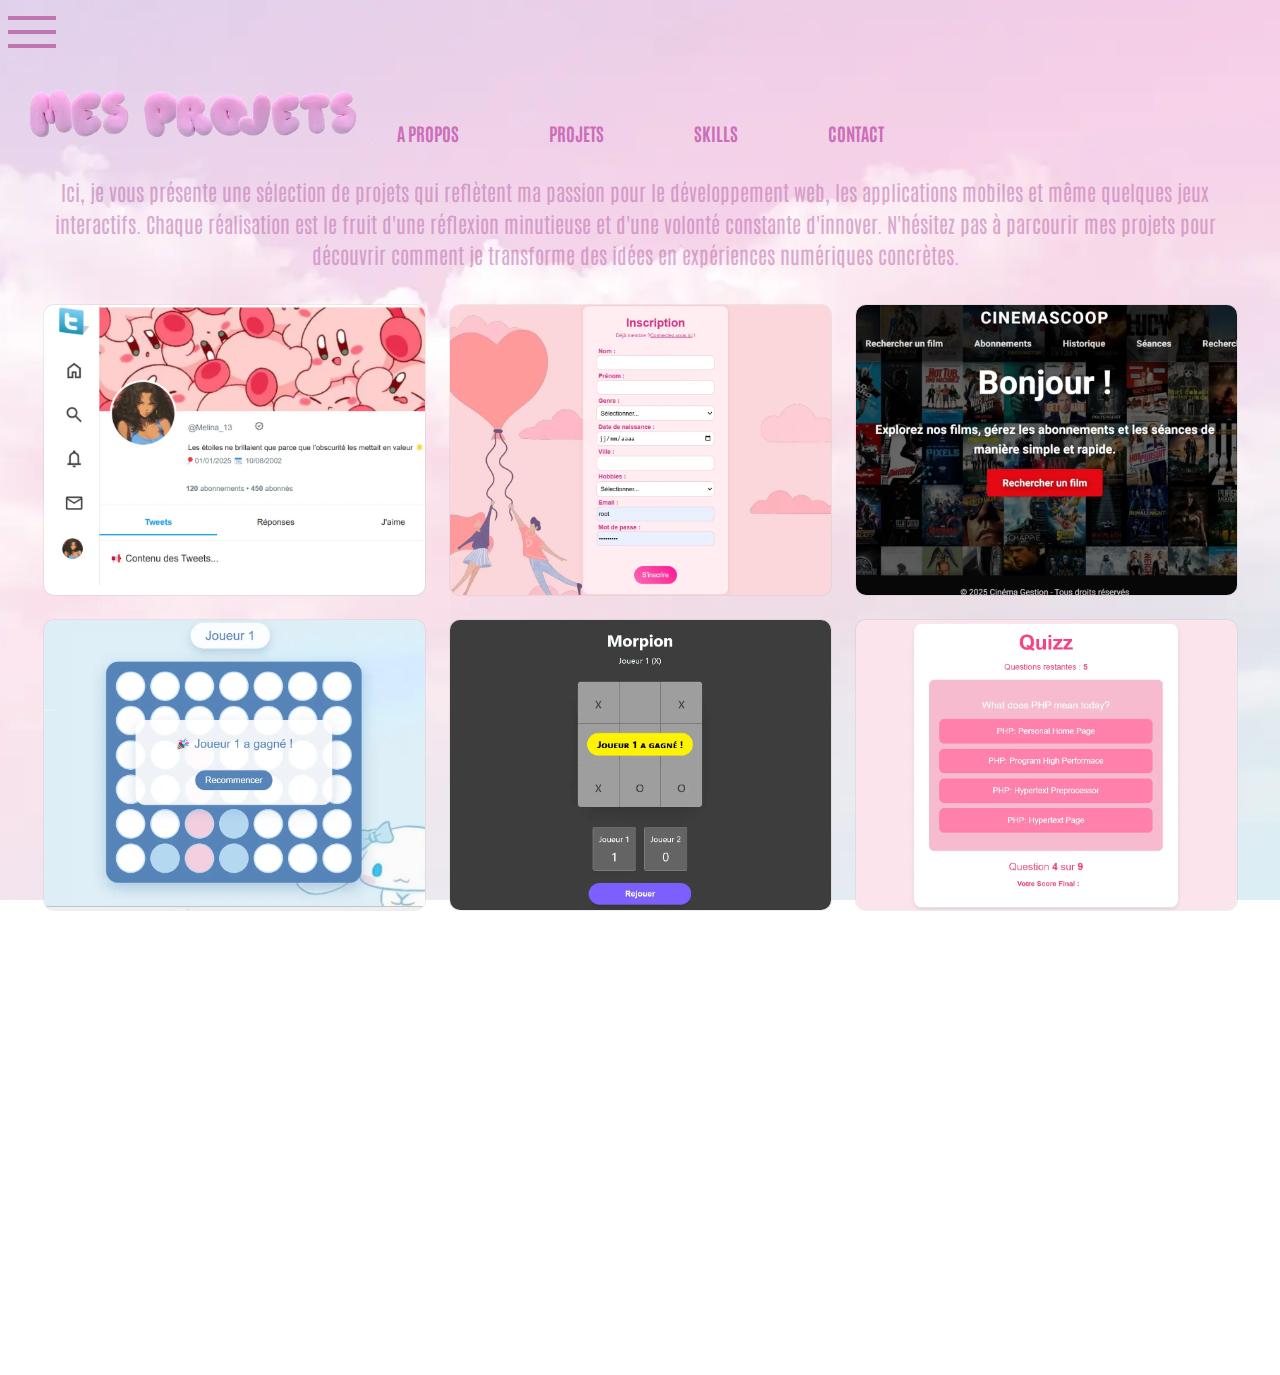
<file: projet.html>
<!DOCTYPE html>
<html lang="fr">
<head>
    <meta charset="UTF-8">
    <meta name="viewport" content="width=device-width, initial-scale=1.0">
    <title>Mes projets</title>
    <link rel="shortcut icon" href="images/logo_site.WebP" />
    <link rel="stylesheet" href="css/projet_style.css">
</head>
<body>
    <header>
        <!-- Menu de navigation -->
        <nav>
            <div class="nav-container">
              <div class="burger" id="burger">
                 <img src="/images/menu-icon.png" alt="icon menu">
              </div>
              <ul id="nav-menu">
                <li><a href="index.html#home">A PROPOS</a></li>
                <li><a href="index.html#rubrique_projet">PROJETS</a></li>
                <li><a href="index.html#skills-section">SKILLS</a></li>
                <li><a href="index.html#rubrique-contact">CONTACT</a></li>
              </ul>
            </div>
        </nav>
    </header>
    <main>
        <div class="container">
            <div class="title">
                <h1> <img src="images/title3.WebP" loading="lazy" alt="titre de la rubrique Mes projets"></h1>
                <div class="intro-projets">
                    <p>
                        
                    Ici, je vous présente une sélection de projets qui reflètent ma passion pour le développement web,
                        les applications mobiles et même quelques jeux interactifs. Chaque réalisation est le fruit d'une réflexion minutieuse 
                        et d'une volonté constante d'innover. N'hésitez pas à parcourir mes projets pour découvrir 
                        comment je transforme des idées en expériences numériques concrètes.
                     </p>
                </div>
            </div>
    
            <div class="cards-container">
                <div class="card" id="card1">
                    <div class="card__content">
                        <p class="card__title">Tweeter - Reseau social</p>
                        <h3 class="web">Site Web</h3>
                        <p class="card__description">Tweeter est un réseau social inspiré de X offrant les fonctionnalités essentielles comme la publication de messages courts, 
                        le suivi d'autres utilisateurs...</p>
                         <div class="tags-container">
                            <span class="tag">Html</span>
                            <span class="tag">Css</span>
                            <span class="tag">Skeleton</span>
                            <span class="tag">JavaScript</span>
                            <span class="tag">Php</span>
                            <span class="tag">Sql</span>
                        </div>
                        <button type="button"  class="learn-more" data-modal="modal1">
                            <span class="circle" aria-hidden="true">
                                <span class="icon arrow"></span>
                            </span>
                            <span class="button-text">Lire plus</span>
                        </button>
                    </div>
                </div>
    
                <div class="card" id="card2">
                    <div class="card__content">
                        <p class="card__title">LovLy – Plateforme de Rencontres</p>
                        <h3 class="web">Site web</h3>
                        <p class="card__description">LovLy est un projet inspiré des sites de rencontres modernes comme Meetic.</p>
                        <div class="tags-container">
                            <span class="tag">Html</span>
                            <span class="tag">Css</span>
                            <span class="tag">JavaScript</span>
                            <span class="tag">Php</span>
                            <span class="tag">Sql</span>
                        </div>
                        <button type="button"  class="learn-more" data-modal="modal2">
                            <span class="circle" aria-hidden="true">
                                <span class="icon arrow"></span>
                            </span>
                            <span class="button-text">Lire plus</span>
                        </button>
                    </div>
                </div>
    
    
                <div class="card" id="card3">
                     <div class="card__content">
                        <p class="card__title">CinemaScoop – Gestion de Billetterie Simplifiée</p>
                        <h3 class="web">Site web</h3>
                        <p class="card__description">CinemaScoop est un projet conçu pour faciliter la gestion de billetterie en ligne</p>
                        <div class="tags-container">
                            <span class="tag">Html</span>
                            <span class="tag">Css</span>
                            <span class="tag">JavaScript</span>
                            <span class="tag">Php</span>
                            <span class="tag">Sql</span>
                        </div>
                        <button type="button"  class="learn-more" data-modal="modal3">
                            <span class="circle" aria-hidden="true">
                                <span class="icon arrow"></span>
                            </span>
                            <span class="button-text">Lire plus</span>
                        </button>
                    </div>
                </div>
    
                <div class="card" id="card4">
                    <div class="card__content">
                        <p class="card__title">Puissance 4 – Jeu de stratégie</p>
                        <h3 class="game">Jeux</h3>
                        <p class="card__description">Ce projet est une version web du célèbre jeu Puissance 4, conçue pour être jouée directement depuis un navigateur.
                        L’objectif était ...</p>
                         <div class="tags-container">
                            <span class="tag">Html</span>
                            <span class="tag">Css</span>
                            <span class="tag">JavaScript</span>
                        </div>
                        <button type="button"  class="learn-more" data-modal="modal4">
                            <span class="circle" aria-hidden="true">
                                <span class="icon arrow"></span>
                            </span>
                            <span class="button-text">Lire plus</span>
                        </button>
                    </div>
                </div>
    
                <div class="card" id="card5">
                    <div class="card__content">
                        <p class="card__title">Morpion – Jeu de réflexion</p>
                        <h3 class="game">Jeux</h3>
                        <p class="card__description">Ce projet est une version web du jeu Morpion (Tic-Tac-Toe), accessible directement depuis un navigateur. 
                        L’objectif était de recréer ce jeu...</p>
                        <div class="tags-container">
                            <span class="tag">Html</span>
                            <span class="tag">Css</span>
                            <span class="tag">JavaScript</span>
                        </div>
                        <button type="button"  class="learn-more" data-modal="modal5">
                            <span class="circle" aria-hidden="true">
                                <span class="icon arrow"></span>
                            </span>
                            <span class="button-text">Lire plus</span>
                        </button>
                    </div>
                </div>
    
    
                <div class="card" id="card6">
                     <div class="card__content">
                        <p class="card__title">Quiz Interactif – Testez vos connaissances</p>
                        <h3 class="game">Jeux</h3>
                        <p class="card__description">Ce projetest un jeu de quiz en ligne, 
                            conçu pour offrir une expérience ludique et dynamique.L’objectif était de créer une interface intuitive ...</p>
                        <div class="tags-container">
                            <span class="tag">Html</span>
                            <span class="tag">Css</span>
                            <span class="tag">JavaScript</span>
                        </div>
                        <button type="button"  class="learn-more" data-modal="modal6">
                            <span class="circle" aria-hidden="true">
                                <span class="icon arrow"></span>
                            </span>
                            <span class="button-text">Lire plus</span>
                        </button>
                    </div>
                </div>
    
                <div class="card" id="card7">
                    <div class="card__content">
                        <p class="card__title">To-Do List – Gestion simple de tâches</p>
                        <h3 class="web">Site web</h3>
                        <p class="card__description">Ce projet est une application web de gestion de tâches, 
                            conçue pour aider les utilisateurs à organiser leur quotidien...</p>
                         <div class="tags-container">
                            <span class="tag">Css</span>
                            <span class="tag">JavaScript</span>
                            <span class="tag">Php</span>
                        </div>
                        <button type="button"  class="learn-more" data-modal="modal7">
                            <span class="circle" aria-hidden="true">
                                <span class="icon arrow"></span>
                            </span>
                            <span class="button-text">Lire plus</span>
                        </button>
                    </div>
                </div>
    
                <div class="card" id="card8">
                    <div class="card__content">
                        <p class="card__title">Éditeur de texte en ligne </p>
                        <h3 class="web">Site web</h3>
                        <p class="card__description">Ce projet est un éditeur de texte en ligne, 
                            conçu pour permettre aux utilisateurs de créer  modifier et sauvegarder des documents texte directement dans leur navigateur, sans besoin de logiciels externes. </p>
                        <div class="tags-container">
                            <span class="tag">Html</span>
                            <span class="tag">Css</span>
                            <span class="tag">JavaScript</span>
                        </div>
                        <button type="button"  class="learn-more" data-modal="modal8">
                            <span class="circle" aria-hidden="true">
                                <span class="icon arrow"></span>
                            </span>
                            <span class="button-text">Lire plus</span>
                        </button>
                    </div>
                </div>
    
    
                <div class="card" id="card9">
                     <div class="card__content">
                        <p class="card__title">PMRide – Application de transport et activités</p>
                        <h3 class="application">Application mobile IOS</h3>
                        <p class="card__description"> PMRide est un prototype d'application mobile conçu 
                            pour aider les personnes en situation de handicap à trouver des activités...</p>
                        <div class="tags-container">
                            <span class="tag">Swift</span>
                        </div>
                        <button type="button"  class="learn-more" data-modal="modal9">
                            <span class="circle" aria-hidden="true">
                                <span class="icon arrow"></span>
                            </span>
                            <span class="button-text">Lire plus</span>
                        </button>
                    </div>
                </div>
            </div>
            <!-- Modal pour la Carte 1 -->
            <div id="modal1" class="modal">
                <div class="modal-content">
                    <span class="close">&times;</span>
                    <h2>Tweeter - Réseau social</h2>
                    <img class="img_modal" src="images/tweeter.WebP" loading="lazy"  alt="capture d'ecran du projet ">
                    <p>Tweeter est un réseau social inspiré de X offrant les fonctionnalités essentielles comme la publication de messages courts, 
                    le suivi d'autres utilisateurs et l'interaction avec les publications. 
                    <br>Le projet intègre également CoqIA, un assistant intelligent similaire à ChatGPT, 
                    pour enrichir l'expérience utilisateur.</p> 
                    <div class="tags-container_modal">
                        <span class="tag">Html</span>
                        <span class="tag">Css</span>
                        <span class="tag">JavaScript</span>
                        <span class="tag">Php</span>
                        <span class="tag">Sql</span>
                    </div>
                    <a href="http://"><img class="github_modal" src="images/github_logo.WebP" loading="lazy" alt=""></a>
                </div>
            </div>
    
            <!-- Modal pour la Carte 2 -->
            <div id="modal2" class="modal">
              <div class="modal-content">
                    <span class="close">&times;</span>
                    <h2>LovLy – Plateforme de Rencontres</h2>
                    <img class="img_modal" src="images/lovly.WebP" loading="lazy" alt="capture d'ecran du projet ">
                    <p>LovLy est un projet étudiant inspiré des sites de rencontres modernes comme Meetic. 
                        L'objectif était de concevoir une plateforme intuitive et 
                        sécurisée où les utilisateurs peuvent créer un profil, 
                        matcher avec des personnes compatibles et échanger facilement.</p>
                    <div class="tags-container">
                        <span class="tag">Html</span>
                        <span class="tag">Css</span>
                        <span class="tag">JavaScript</span>
                        <span class="tag">Php</span>
                        <span class="tag">Sql</span>
                    </div>
                    <a href="http://"><img class="github_modal" src="images/github_logo.WebP" loading="lazy" alt=""></a>
              </div>
            </div>
    
            <!-- Modal pour la Carte 3 -->
            <div id="modal3" class="modal">
              <div class="modal-content">
                    <span class="close">&times;</span>
                    <h2>CinemaScoop – Gestion de Billetterie Simplifiée</h2>
                    <img class="img_modal" src="images/cinemascoop.WebP" loading="lazy" alt="capture d'ecran du projet ">
                    <p>CinemaScoop est un projet conçu pour faciliter la gestion de billetterie en ligne pour les cinémas.
                        Cette plateforme permet aux utilisateurs de consulter les films à l'affiche, 
                        réserver leurs billets et choisir leurs sièges en quelques clics.</p> 
                    <div class="tags-container">
                        <span class="tag">Html</span>
                        <span class="tag">Css</span>
                        <span class="tag">JavaScript</span>
                        <span class="tag">Php</span>
                        <span class="tag">Sql</span>
                    </div>
                    <a href="http://"><img class="github_modal" src="images/github_logo.WebP" loading="lazy" alt=""></a>
              </div>
            </div>
             <!-- Modal pour la Carte 4 -->
             <div id="modal4" class="modal">
                <div class="modal-content">
                    <span class="close">&times;</span>
                    <h2>Puissance 4 – Jeu de stratégie</h2>
                    <img class="img_modal" src="images/puissance4.WebP" loading="lazy" alt="capture d'ecran du projet ">
                    <p>Ce projet est une version web du célèbre jeu Puissance 4, 
                            conçue pour être jouée directement depuis un navigateur.
                            L’objectif était de proposer une expérience fidèle au jeu original tout en ajoutant une interface moderne et intuitive.</p>
                         </p> 
                    <div class="tags-container">
                        <span class="tag">Html</span>
                        <span class="tag">Css</span>
                        <span class="tag">JavaScript</span>
                    </div>
                    <a href="http://"><img class="github_modal" src="images/github_logo.WebP" loading="lazy" alt=""></a>
                </div>
            </div>
    
            <!-- Modal pour la Carte 5 -->
            <div id="modal5" class="modal">
              <div class="modal-content">
                    <span class="close">&times;</span>
                    <h2>Morpion – Jeu de réflexion</h2>
                    <img class="img_modal" src="images/morpion.WebP" loading="lazy" alt="capture d'ecran du projet ">
                    <p>Ce projet est une version web du jeu Morpion (Tic-Tac-Toe), accessible directement depuis un navigateur. 
                            L’objectif était de recréer ce jeu intemporel avec une interface fluide, moderne et intuitive.</p>
                        <div class="tags-container">
                        <span class="tag">Html</span>
                        <span class="tag">Css</span>
                        <span class="tag">JavaScript</span>
                    </div>
                    <a href="http://"><img class="github_modal" src="images/github_logo.WebP" loading="lazy"  alt=""></a>
              </div>
            </div>
    
            <!-- Modal pour la Carte 6 -->
            <div id="modal6" class="modal">
              <div class="modal-content">
                    <span class="close">&times;</span>
                    <h2>Quiz Interactif – Testez vos connaissances</h2>
                    <img class="img_modal" src="images/quizz.WebP" loading="lazy" alt="capture d'ecran du projet ">
                    <p>Ce projetest un jeu de quiz en ligne, 
                            conçu pour offrir une expérience ludique et dynamique. 
                            L’objectif était de créer une interface intuitive et réactive,
                             permettant aux utilisateurs de tester leurs connaissances sur différents sujets.</p>
                     <div class="tags-container">
                        <span class="tag">Html</span>
                        <span class="tag">Css</span>
                        <span class="tag">JavaScript</span>
                    </div>
                    <a href="http://"><img class="github_modal" src="images/github_logo.WebP" loading="lazy" alt=""></a>
              </div>
            </div>
             <!-- Modal pour la Carte 7 -->
             <div id="modal7" class="modal">
                <div class="modal-content">
                    <span class="close">&times;</span>
                    <h2>To-Do List – Gestion simple de tâches</h2>
                    <img class="img_modal" src="images/to_do_list.WebP" loading="lazy" alt="capture d'ecran du projet ">
                    <p>Ce projet est une application web de gestion de tâches, 
                            conçue pour aider les utilisateurs à organiser leur quotidien de manière simple et efficace. 
                            L’objectif était de créer une interface intuitive et fluide, 
                            permettant d’ajouter, modifier et supprimer des tâches en quelques clics.
                        </p>
                    <div class="tags-container">
                        <span class="tag">Css</span>
                        <span class="tag">JavaScript</span>
                        <span class="tag">Php</span>
                    </div>
                    <a href="http://"><img class="github_modal" src="images/github_logo.WebP" loading="lazy" alt=""></a>
                </div>
            </div>
    
            <!-- Modal pour la Carte 8 -->
            <div id="modal8" class="modal">
              <div class="modal-content">
                    <span class="close">&times;</span>
                    <h2>Éditeur de texte en ligne </h2>
                    <img class="img_modal" src="images/editeur.WebP" alt="capture d'ecran du projet ">
                    <p>Ce projet est un éditeur de texte en ligne, conçu pour permettre aux utilisateurs
                             de créer, modifier et sauvegarder des documents texte directement dans leur navigateur, sans besoin de logiciels externes. 
                            L'objectif était de proposer une interface intuitive et riche 
                            en fonctionnalités, tout en assurant une expérience fluide.</p>
                    <div class="tags-container">
                        <span class="tag">Html</span>
                        <span class="tag">Css</span>
                        <span class="tag">JavaScript</span>
                    </div>
                    <a href="http://"><img class="github_modal" src="images/github_logo.WebP" loading="lazy" alt=""></a>
              </div>
            </div>
    
            <!-- Modal pour la Carte 9 -->
            <div id="modal9" class="modal">
              <div class="modal-content">
                    <span class="close">&times;</span>
                    <h2>PMRide – Application mobile pour les personnes en situation de handicap</h2>
                    <img class="img_modal" src="images/pmride.WebP" loading="lazy" alt="capture d'ecran du projet ">
                    <p>PMRide est un prototype d'application mobile conçu 
                            pour aider les personnes en situation de handicap à trouver des activités et des moyens de transport adaptés près de chez elles. 
                            L’objectif est de simplifier la recherche d’options accessibles, afin de favoriser la mobilité et l'autonomie.</p>
                       
                    <div class="tags-container">
                        <span class="tag">Swift</span>
                    </div>
                    <a href="http://"><img class="github_modal" src="images/github_logo.WebP" loading="lazy" alt=""></a>
              </div>
            </div>
        </div> 
    </main>
    <footer>
        <div class="space-below"></div>
    </footer>
    
    <script src="js/projet_card.js"></script>
    <script>                                                                                                                                                                                                                                                                                                                                                                                                                                                                                                                                                                     
        function scrollToTop() {
        window.scrollTo({ top: 0, behavior: 'smooth' });
        }
        const burger = document.getElementById('burger');
        const navLinks = document.getElementById('nav-menu');
        burger.addEventListener('click', (e) => {
          e.stopPropagation(); 
          navLinks.classList.add('show');
        });
        document.querySelectorAll('#nav-menu a').forEach(link => {
          link.addEventListener('click', () => {
            navLinks.classList.remove('show');
          });
        });
        document.addEventListener('click', (e) => {
          if (!navLinks.contains(e.target) && !burger.contains(e.target)) {
            navLinks.classList.remove('show');
          }
        });
      </script>
</body>
</html>
</file>
<file: css/projet_style.css>
@import url('https://fonts.googleapis.com/css2?family=Antonio:wght@100..700&family=Poppins:ital,wght@0,100;0,200;0,300;0,400;0,500;0,600;0,700;0,800;0,900;1,100;1,200;1,300;1,400;1,500;1,600;1,700;1,800;1,900&display=swap');
* {
    margin: 0;
    padding: 0;
    box-sizing: border-box;
}
body {
    font-family: "Poppins", sans-serif;
    margin: 0;
    padding: 0;
    background: url('../images/background.WebP');
    background-size: cover;
    background-position: center;
    background-attachment: fixed;
    height: 1000px;
}
/**Menu**/
nav ul {
    padding-top: 50px;
    padding-bottom: 25px;
    display: flex;
    gap: 60px;
    list-style: none;
    border-radius: 10px;
    justify-content: center;
  }
  nav li a {
    font-family: "Antonio", sans-serif;
    text-decoration: none;
    color: #cb6db8;
    font-size: 18px;
    padding: 10px 15px;
    font-weight: 800;
    cursor: pointer;
    position: relative;
    border: none;
    background: none;
    text-transform: uppercase;
    transition-timing-function: cubic-bezier(0.25, 0.8, 0.25, 1);
    transition-duration: 400ms;
    transition-property: color;
  }
  nav li a:focus,
  nav li a:hover {
    color: #bb6bab;
  } 
  nav li a:focus:after,
  nav li a:hover:after {
    width: 100%;
    left: 0%;
  }
  nav li a:after {
      content: "";
      pointer-events: none;
      bottom: -2px;
      left: 50%;
      position: absolute;
      width: 0%;
      height: 2px;
      background-color: #bb6bab;
      transition-timing-function: cubic-bezier(0.25, 0.8, 0.25, 1);
      transition-duration: 400ms;
      transition-property: width, left;
  }
  /*  */
.intro-projets p {
    margin: -46px 50px 34px 40px;
    color: #bb6bab8c;
    font-family: 'Antonio';
    font-size: 21px;
    text-align: center;
    line-height: 1.5;
}
.title img {
    margin: -257px 0 0 23px;
    width: 340px;
}
/* cards */
.cards-container {
    margin-top: 0px;
    display: flex;
    gap: 25px;
    justify-content: center;
    flex-wrap: wrap;
}
.card {
    opacity: 0;
    transform: translateY(30px);
    transition: opacity 0.6s ease-out, transform 0.6s ease-out;
}
.card.visible {
    opacity: 1;
    transform: translateY(0);
}
.card {
    position: relative;
    width: 381px;
    height: 290px;
    border-radius: 10px;
    display: flex;
    align-items: center;
    justify-content: center;
    overflow: hidden;
    perspective: 1000px;
    box-shadow: 0 0 0 1px #bfb8b842;
    transition: all 0.6s cubic-bezier(0.175, 0.885, 0.32, 1.275);
    background-position: center;
    background-repeat: no-repeat;
    background-size: cover;
}
#card1{
    background-image: url('../images/tweeter.WebP');  
  
}
#card2{
    background-image: url('../images/lovly.WebP');
}
#card3{
    background-image: url('../images/CinemaScoop.WebP');
}
#card4{
    background-image: url('../images/puissance4.WebP');
}
#card5{
    background-image: url('../images/morpion.WebP');
}
#card6{
    background-image: url('../images/quizz.WebP');
}
#card7{
    background-image: url('../images/to_do_list.WebP');
}
#card8{
    background-image: url('../images/editeur.WebP');
}
#card9{
    background-image: url('../images/PMRide.WebP');
}
.card svg {
    width: 48px;
    fill: #333;
    transition: all 0.6s cubic-bezier(0.175, 0.885, 0.32, 1.275);
}
.card:hover {
    transform: translateY(-5px);
    box-shadow: 0 8px 15px rgba(0,0,0,0.15);
    transition: 0.3s ease;
}
.card__content {
    position: absolute;
    top: 0;
    left: 0;
    width: 100%;
    height: 100%;
    padding: 20px;
    box-sizing: border-box;
    background-color: #d8effc;
    transform: rotateX(-90deg);
    transform-origin: bottom;
    transition: all 0.6s cubic-bezier(0.175, 0.885, 0.32, 1.275);
}
.card:hover .card__content {
  transform: rotateX(0deg);
}
.card__title {
  margin: 14px 0 25px 5px;
  font-size: 21px;
  color: #bb6bab;
  font-weight: 700;
}
.card:hover svg {
  scale: 0;
}
.card__description {
  margin: 0 0px 20px 7px;
  font-size: 13px;
  color: #bb6bab;
  line-height: 1.4;
}
.tags-container {
    margin-bottom: -21px;
    margin-top: 10px;
}
.tag {
    display: inline-block;
    background-color: #bb6bab;
    color: white;
    padding: 5px 10px;
    border-radius: 5px;
    font-size: 12px;
    margin: 2px;
    font-weight: bold;
}
button {
    margin: 0 0 18px 204px;
    position: relative;
    display: inline-block;
    cursor: pointer;
    outline: none;
    border: 0;
    vertical-align: middle;
    text-decoration: none;
    background: transparent;
    padding: 0;
    font-size: inherit;
    font-family: inherit;
}
button.learn-more {
    width: 138px;
    height: 16px;
    margin-top: 23px;
}
button.learn-more .circle {
    transition: all 0.45s cubic-bezier(0.65, 0, 0.076, 1);
    position: relative;
    display: block;
    margin: 0 0 0 0;
    width: 30px;
    height: 30px;
    background: #fcbef8;
    border-radius: 1.625rem;
}
button.learn-more .circle .icon {
    transition: all 0.45s cubic-bezier(0.65, 0, 0.076, 1);
    position: absolute;
    top: 0;
    bottom: 0;
    margin: auto;
    background: #fff;
}
button.learn-more .circle .icon.arrow {
    transition: all 0.45s cubic-bezier(0.65, 0, 0.076, 1);
    left: 2px;
    width: 18px;
    height: 2px;
    background: none;
}
button.learn-more .circle .icon.arrow::before {
    position: absolute;
    content: "";
    top: -0.29rem;
    right: 0.0625rem;
    width: 0.625rem;
    height: 0.625rem;
    border-top: 0.125rem solid #fff;
    border-right: 0.125rem solid #fff;
    transform: rotate(45deg);
}
button.learn-more .button-text {
    font-size: 14px;
    transition: all 0.45s cubic-bezier(0.65, 0, 0.076, 1);
    position: absolute;
    top: 0;
    left: 16px;
    right: 0;
    bottom: 0;
    padding: 0.75rem 0;
    margin: -6px 0 0 4px;
    color: #fcbef8;
    font-weight: bolder;
    line-height: 1.6;
    text-align: center;
    text-transform: uppercase;
}
button.learn-more:hover .circle {
    width: 100%;
}
button.learn-more:hover .circle .icon.arrow {
    background: #fff;
    transform: translate(1rem, 0);
}
button.learn-more:hover .button-text {
    color: #fff;
}
.tags-container {
    display: flex;
    gap: 10px;
    flex-wrap: wrap;
}
.tag {
    background-color: #fcbef8;
    color: white;
    padding: 10px;
    border-radius: 5px;
    font-size: 10px;
    font-weight: bolder;
    text-align: center;
    width: 67px;
    height: 19px;
    display: flex;
    align-items: center;
    justify-content: center;
    box-shadow: 2px 2px 10px rgba(0, 0, 0, 0.2);
    margin: -13px -10px 14px 9px;
}
.type_projet{
    color: lightsteelblue;
    margin: -13px 0 0px 6px;
}
.modal {
    display: none; 
    position: fixed;
    z-index: 100;
    left: 0;
    top: 0;
    width: 100%;
    height: 100%;
    overflow: auto;
    background-color: rgba(0,0,0,0.6);
}
.modal-content {
    background-color: #fefefe;
    margin: 24px 0 0 322px;
    padding: 20px;
    border: 1px solid #888;
    width: 80%;
    max-width: 600px;
    border-radius: 10px;
}
.modal-content h2{
    text-align: center;
}
.modal-content p{
    font-family: 'Poppins';
    margin: 36px 45px 37px 18px;
    text-align: left;
    font-size: 14px;
}
.img_modal{
    width: 90%;
    margin: 5px -10px -28px 27px;
}
.github_modal{
    width: 36px;
    margin: 4px 0 0 505px;
}
.modal-content .close {
  color: #aaa;
  float: right;
  font-size: 28px;
  font-weight: bold;
  cursor: pointer;
}
.modal-content .close:hover,
.modal-content .close:focus {
    color: black;
}
.tags-container_modal{
    margin: -12px 0 0 14px;
    display: flex;
    gap: 10px;
    flex-wrap: wrap;
}
.space-below {
    height: 150px;  
}
.container h3 {
    color: white;
    margin: -17px 0 0 7px;
}
/* Responsive */
@media (max-width: 900px) {
    body{
        width: 100%;
      }
    /* Header */
      header {
        height: 173px;
      }
      .burger {
        display: block;
        position: fixed;
        z-index: 10000;
      }
      #nav-menu {
        border-radius: 0;
        z-index: 1000;
        position: fixed;
        top: 0;
        left: -250px;
        width: 120px;
        height: 100%;
        background: white;
        flex-direction: column;
        padding: 6px 0 5px 13px;
        transition: left 0.3s ease;
      }
      #nav-menu.show {
        left: 0;
      }
      #nav-menu ul {
        position: fixed;
        top: 0;
        left: -250px; 
        height: 100%;
        width: 250px;
        background-color: white;
        flex-direction: column;
        padding-top: 100px;
        gap: 30px;
        padding-left: 20px;
        box-shadow: 2px 0px 10px rgba(0,0,0,0.2);
        transition: left 0.3s ease-in-out;
        z-index: 1000;
      }
      #nav-menu ul.show {
        left: 0; 
      }
      #nav-menu ul li a {
        font-size: 20px;
        padding: 10px;
      }
      .intro-projets p {
        margin: -46px 8px 49px 10px;
        color: #bb6bab;
        text-align: center;
    }
    .cards-container {
      flex-direction: column;
      align-items: center;
    }
    /* pop up */
    .card__description {
        font-size: 14px;
    }
    .tag {
        padding: 10px;
        font-size: 13px;
        width: 78px;
        height: 23px;
        margin: -13px -10px 9px 9px;
    }
    .modal-content {
        margin: 58px 0 0 10px;
        padding: 20px;
        width: 95%;
    }
    .img_modal {
        width: 95%;
        margin: 1px -10px -28px -3px;
    }
    .modal-content p {
        margin: 34px 11px 48px 5px;
        font-size: 18px;
    }
  }
</file>
